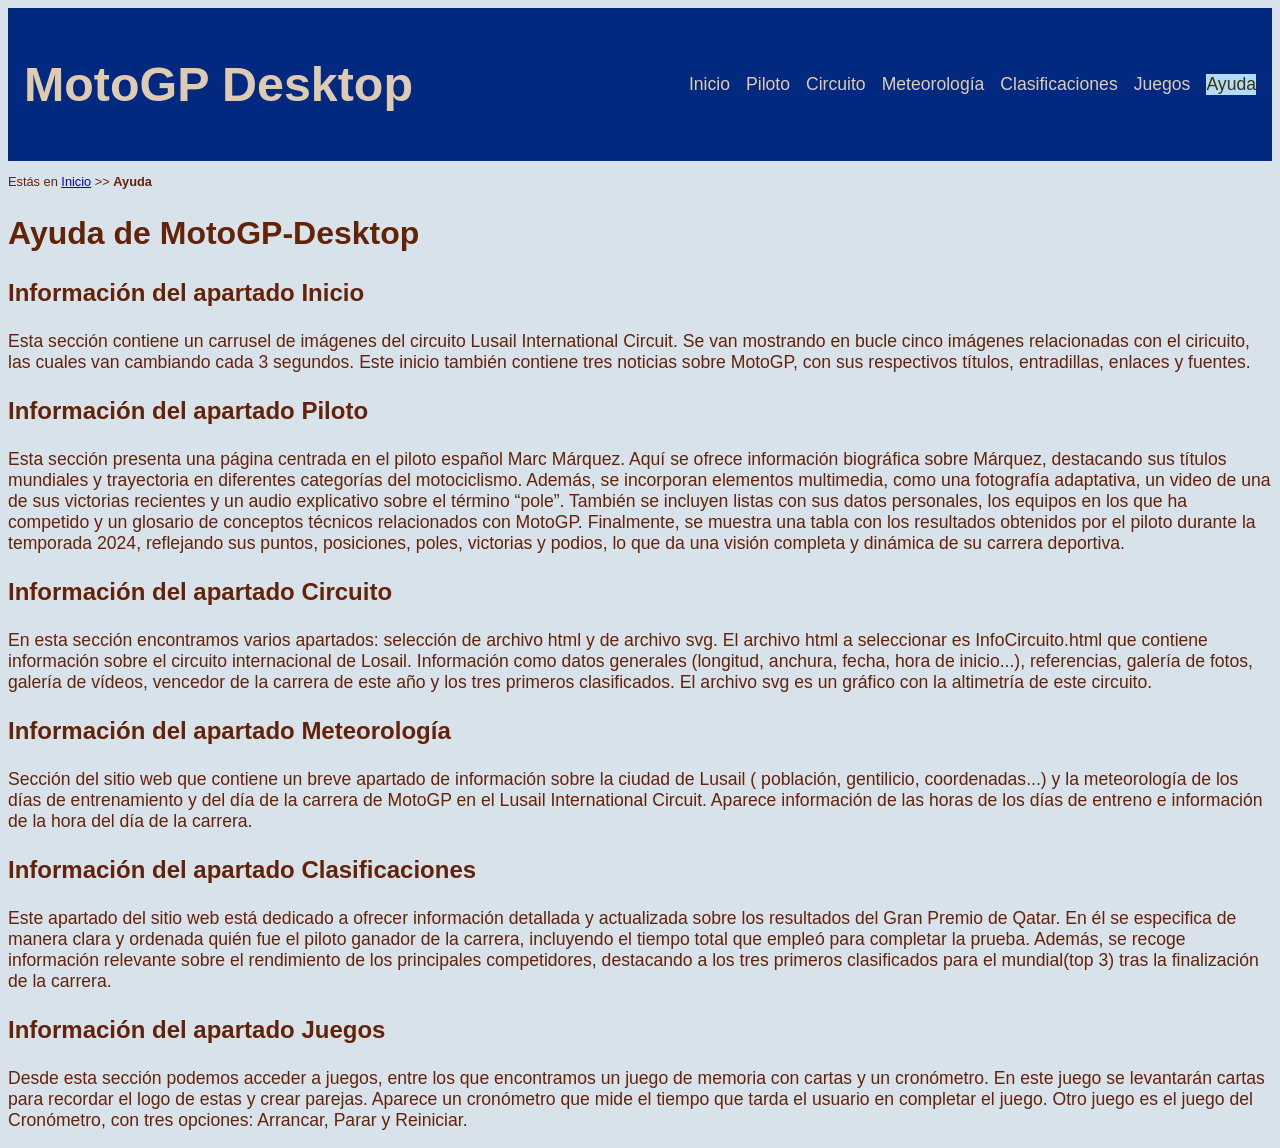
<file: ayuda.html>
<!DOCTYPE HTML>

<html lang="es">

<head>
    <!-- Datos que describen el documento -->
    <meta charset="UTF-8" />
    <title>MotoGP-Ayuda</title>
    <meta name="author" content="Adriana Herrero González" />
    <meta name="description" content="información de ayuda del proyecto MotoGP-Desktop" />
    <meta name="keywords" content="ayuda,moto,motogp,apartado,sección,piloto,circuito,meteorología,juegos,clasificaciones" />
    <meta name="viewport" content="width=device-width, initial-scale=1.0" />
    <link rel="stylesheet" type="text/css" href="estilo/estilo.css" />
    <link rel="stylesheet" type="text/css" href="estilo/layout.css" />
    <link rel="icon" href="multimedia/favicon.ico"/>
</head>

<body>
    <!-- Datos con el contenidos que aparece en el navegador -->
    <header>
        <h1><a href="index.html" title="Página de inicio">MotoGP Desktop</a></h1>
        <nav>
            <a href="index.html" title="Página de inicio">Inicio</a>
            <a href="piloto.html" title="Información del piloto">Piloto</a>
            <a href="circuito.html" title="Información del circuito">Circuito</a>
            <a href="meteorologia.html" title="Información de la meteorología">Meteorología</a>
            <a href="clasificaciones.php" title="Información de las clasificaciones">Clasificaciones</a>
            <a href="juegos.html" title="Información de los juegos">Juegos</a>
            <a href="ayuda.html" title="Ayuda sobre MotoGP-Desktop" class="active">Ayuda</a>
        </nav>
    </header>
    <p>Estás en <a href="index.html" title="Página de inicio">Inicio</a> >> <strong>Ayuda</strong></p>

    <main>
        <h2>Ayuda de MotoGP-Desktop</h2>
        <section>
            <h3>Información del apartado Inicio</h3>
                <p>Esta sección contiene un carrusel  de imágenes del circuito Lusail International Circuit.
                    Se van mostrando en bucle cinco imágenes relacionadas con el ciricuito, las cuales van cambiando
                    cada 3 segundos.
                    Este inicio también contiene tres noticias sobre MotoGP, con sus respectivos títulos, entradillas, enlaces y fuentes.
                </p>
        </section>

        <section>
            <h3>Información del apartado Piloto</h3>
                <p>Esta sección presenta una página centrada en el piloto español Marc Márquez.  
                    Aquí se ofrece información biográfica sobre Márquez, destacando sus títulos mundiales y trayectoria en diferentes categorías del motociclismo. 
                    Además, se incorporan elementos multimedia, como una fotografía adaptativa, un video de una de sus victorias recientes y un audio explicativo sobre el término “pole”. 
                    También se incluyen listas con sus datos personales, los equipos en los que ha competido y un glosario de conceptos técnicos relacionados con MotoGP. 
                    Finalmente, se muestra una tabla con los resultados obtenidos por el piloto durante la temporada 2024, reflejando sus puntos, posiciones, poles, victorias y podios, 
                    lo que da una visión completa y dinámica de su carrera deportiva.
                </p>
        </section>

        <section>
            <h3>Información del apartado Circuito</h3>
                <p>En esta sección encontramos varios apartados: selección de archivo html y de archivo svg. El archivo html a seleccionar es InfoCircuito.html que contiene información sobre
                    el circuito internacional de Losail. Información como datos generales (longitud, anchura, fecha, hora de inicio...), referencias,
                    galería de fotos, galería de vídeos, vencedor de la carrera de este año y los tres primeros clasificados. El archivo svg es un gráfico con la altimetría de este circuito.
                </p>
        </section>

        <section>
            <h3>Información del apartado Meteorología</h3>
                <p>Sección del sitio web que contiene un breve apartado de información sobre la ciudad de Lusail ( población, gentilicio, coordenadas...)
                    y la meteorología de los días de entrenamiento y del día de la carrera de MotoGP en el Lusail International Circuit.
                    Aparece información de las horas de los días de entreno e información de la hora del día de la carrera.
                </p>
        </section>

        <section>
            <h3>Información del apartado Clasificaciones</h3>
                <p>Este apartado del sitio web está dedicado a ofrecer información detallada y actualizada sobre los resultados del Gran Premio de Qatar. En él se especifica de manera clara y ordenada quién fue el piloto ganador de la carrera, incluyendo el tiempo total que empleó para completar la prueba. Además, se recoge información relevante sobre el rendimiento de los principales competidores, destacando a los tres primeros clasificados para el mundial(top 3) tras la finalización de la carrera.</p>
        </section>

        <section>
            <h3>Información del apartado Juegos</h3>
                <p>Desde esta sección podemos acceder a juegos, entre los que encontramos un juego de memoria con cartas y un cronómetro.
                    En este juego se levantarán cartas para recordar el logo de estas y crear parejas. Aparece un cronómetro que mide el tiempo que tarda el 
                    usuario en completar el juego.
                    Otro juego es el juego del Cronómetro, con tres opciones: Arrancar, Parar y Reiniciar.
                </p>
        </section>
        
    </main>
</body>

</html>
</file>
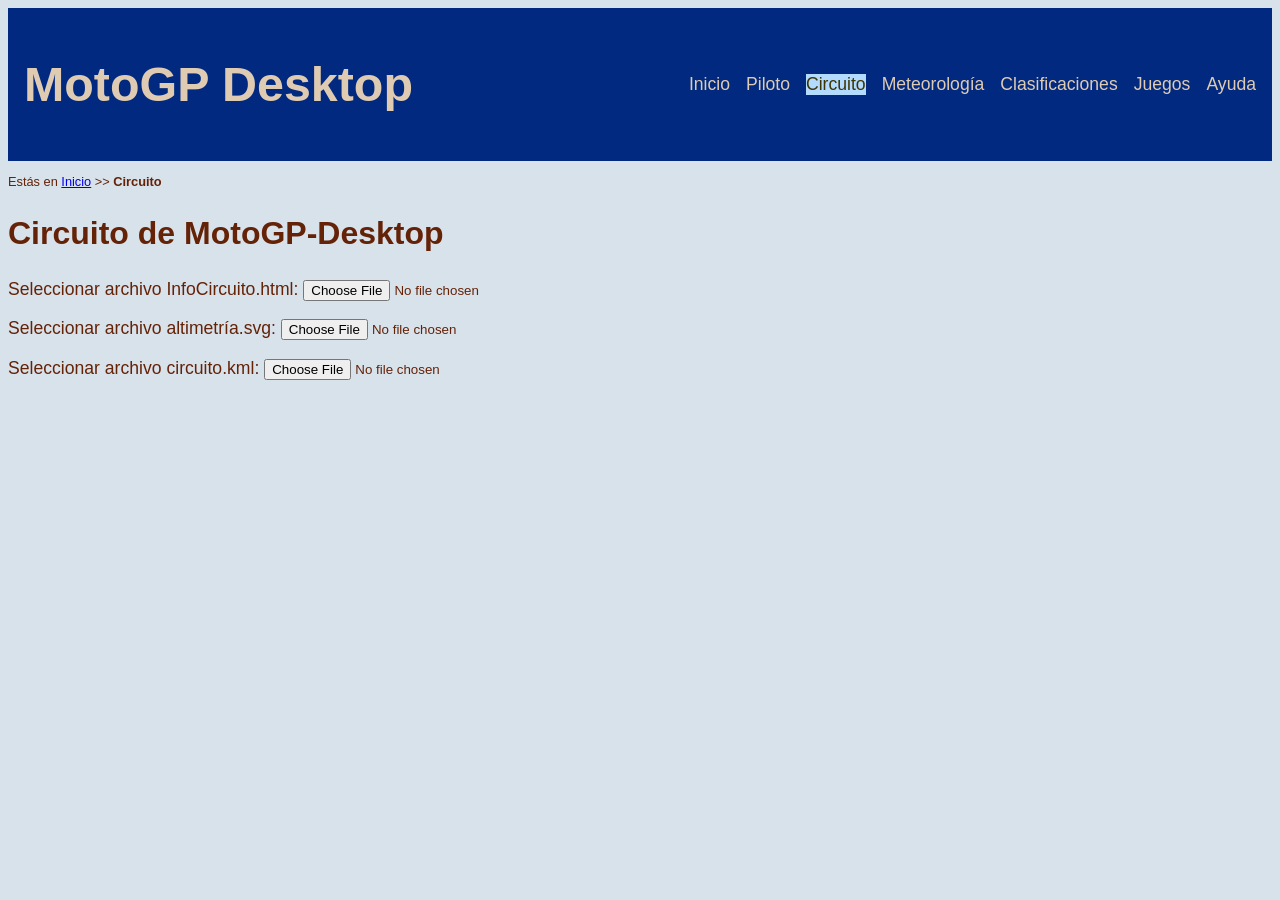
<file: circuito.html>
<!DOCTYPE HTML>

<html lang="es">

<head>
    <!-- Datos que describen el documento -->
    <meta charset="UTF-8" />
    <title>MotoGP-Circuito</title>
    <meta name="author" content="Adriana Herrero González" />
    <meta name="description" content="información sobre el circuito del proyecto MotoGP-Desktop" />
    <meta name="keywords" content="circuito,moto,motogp,infocircuito,kml,svg," />
    <meta name="viewport" content="width=device-width, initial-scale=1.0" />
    <link rel="stylesheet" type="text/css" href="estilo/estilo.css" />
    <link rel="stylesheet" type="text/css" href="estilo/layout.css" />
    <!-- Mapbox CSS -->
    <link href="https://api.mapbox.com/mapbox-gl-js/v3.3.0/mapbox-gl.css" rel="stylesheet">
    <!-- Mapbox JS -->
    <script src="https://api.mapbox.com/mapbox-gl-js/v3.3.0/mapbox-gl.js"></script>
    <script src="js/circuito.js"></script>
    <link rel="icon" href="multimedia/favicon.ico" />
</head>

<body>
    <!-- Datos con el contenidos que aparece en el navegador -->
    <header>
        <h1><a href="index.html" title="Página de inicio">MotoGP Desktop</a></h1>
        <nav>
            <a href="index.html" title="Página de inicio">Inicio</a>
            <a href="piloto.html" title="Información del piloto">Piloto</a>
            <a href="circuito.html" title="Información del circuito" class="active">Circuito</a>
            <a href="meteorologia.html" title="Información de la meteorología">Meteorología</a>
            <a href="clasificaciones.php" title="Información de las clasificaciones">Clasificaciones</a>
            <a href="juegos.html" title="Información de los juegos">Juegos</a>
            <a href="ayuda.html" title="Ayuda sobre MotoGP-Desktop">Ayuda</a>
        </nav>
    </header>
    <p>Estás en <a href="index.html" title="Página de inicio">Inicio</a> >> <strong>Circuito</strong></p>


    <h2>Circuito de MotoGP-Desktop</h2>
    <p>
        <label for="input-html">Seleccionar archivo InfoCircuito.html:</label>
        <input type="file" id="input-html" name="archivoHTML">
    </p>
   
    <p>
        <label for="input-svg">Seleccionar archivo altimetría.svg:</label>
        <input type="file" id="input-svg" name="archivoSVG">
    </p>

      <p>
        <label for="input-kml">Seleccionar archivo circuito.kml:</label>
        <input type="file" id="input-kml" name="archivoKML">
    </p>


    <script>
        let circuito = new Circuito();
        let cargadorSVG = new CargadorSVG();
        let cargadorKML = new CargadorKML();
        let gestor = new GestorArchivos(circuito, cargadorSVG, cargadorKML);
    </script>



</body>

</html>
</file>
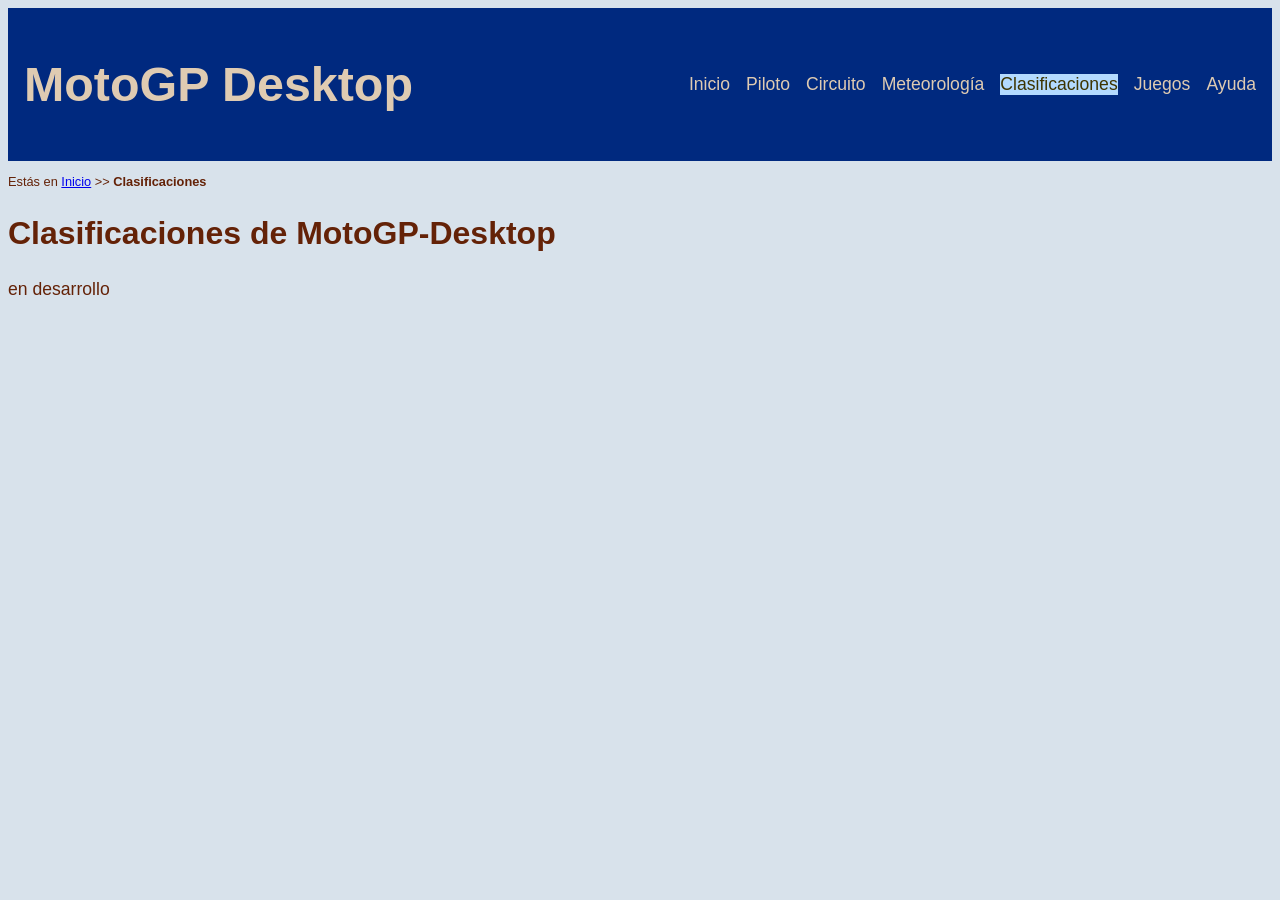
<file: clasificaciones.html>
<!DOCTYPE HTML>

<html lang="es">

<head>
    <!-- Datos que describen el documento -->
    <meta charset="UTF-8" />
    <title>MotoGP-Clasificaciones</title>
    <meta name="author" content="Adriana Herrero González" />
    <meta name="description" content="información sobre las clasificaciones del proyecto MotoGP-Desktop" />
    <meta name="keywords" content="aquí cada documento debe tener la lista
de las palabras clave del mismo separadas por comas" />
    <meta name="viewport" content="width=device-width, initial-scale=1.0" />
    <link rel="stylesheet" type="text/css" href="estilo/estilo.css" />
    <link rel="stylesheet" type="text/css" href="estilo/layout.css" />
    <link rel="icon" href="multimedia/favicon.ico" />
</head>

<body>
    <!-- Datos con el contenidos que aparece en el navegador -->
    <header>
        <h1><a href="index.html" title="Página de inicio">MotoGP Desktop</a></h1>
        <nav>
            <a href="index.html" title="Página de inicio">Inicio</a>
            <a href="piloto.html" title="Información del piloto">Piloto</a>
            <a href="circuito.html" title="Información del circuito">Circuito</a>
            <a href="meteorología.html" title="Información de la meteorología">Meteorología</a>
            <a href="clasificaciones.html" title="Información de las clasificaciones" class="active">Clasificaciones</a>
            <a href="juegos.html" title="Información de los juegos">Juegos</a>
            <a href="ayuda.html" title="Ayuda sobre MotoGP-Desktop">Ayuda</a>
        </nav>
    </header>
    <p>Estás en <a href="index.html" title="Página de inicio">Inicio</a> >> <strong>Clasificaciones</strong></p>

    <main>
        <h2>Clasificaciones de MotoGP-Desktop</h2>
        <p>en desarrollo </p>
    </main>
</body>

</html>
</file>
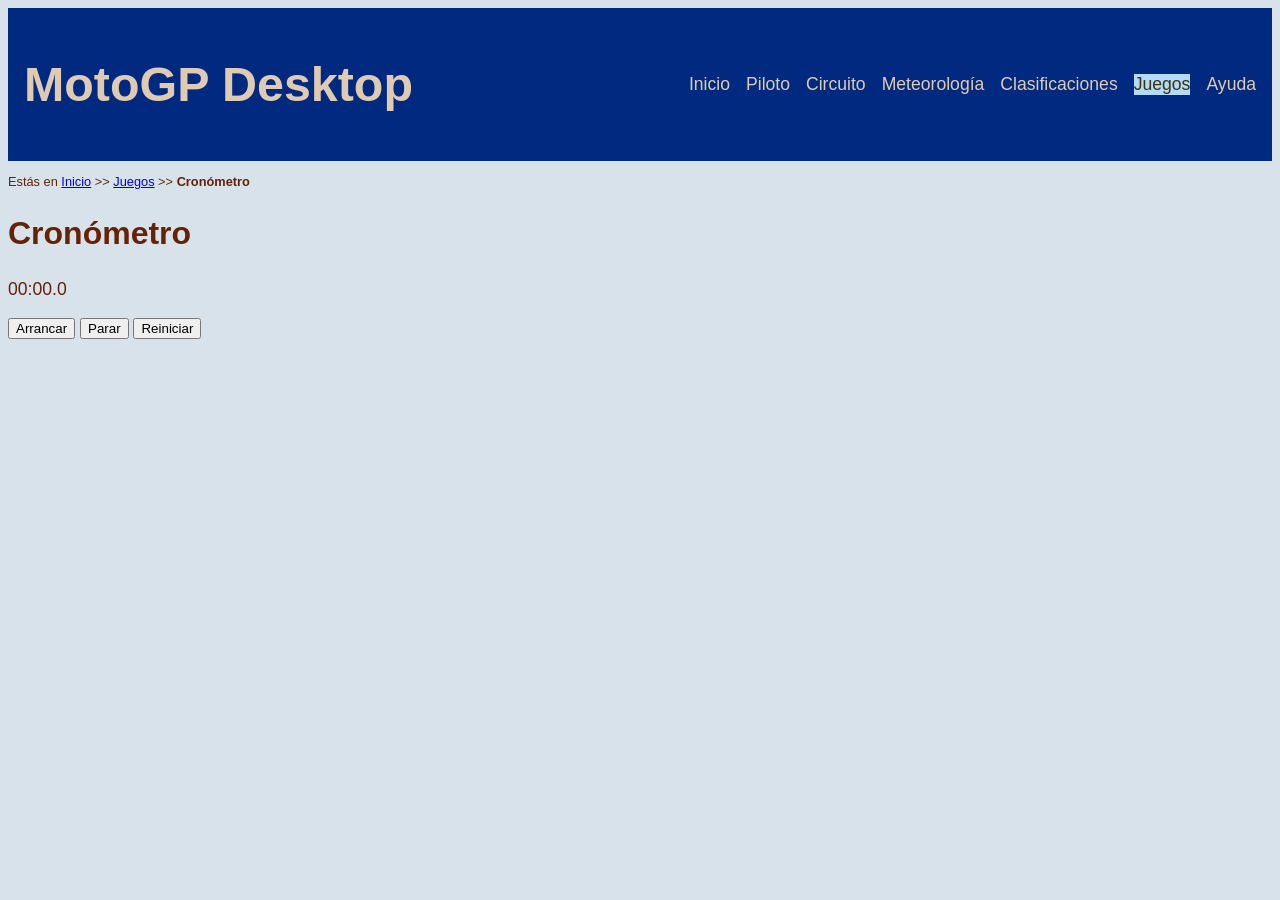
<file: cronometro.html>
<!DOCTYPE HTML>

<html lang="es">

<head>
    <!-- Datos que describen el documento -->
    <meta charset="UTF-8" />
    <title>MotoGP-Cronómetro</title>
    <meta name="author" content="Adriana Herrero González" />
    <meta name="description" content="juego del cronómetro de MotoGP-Desktop" />
    <meta name="keywords" content="cronometro,moto,motogp,arrancar,parar,reiniciar" />
    <meta name="viewport" content="width=device-width, initial-scale=1.0" />
    <link rel="stylesheet" type="text/css" href="estilo/estilo.css" />
    <link rel="stylesheet" type="text/css" href="estilo/layout.css" />
    <link rel="icon" href="multimedia/favicon.ico" />
    <script src="js/cronometro.js"></script>
</head>

<body>
    <!-- Datos con el contenidos que aparece en el navegador -->
    <header>
        <h1><a href="index.html" title="Página de inicio">MotoGP Desktop</a></h1>
        <nav>
            <a href="index.html" title="Página de inicio">Inicio</a>
            <a href="piloto.html" title="Información del piloto">Piloto</a>
            <a href="circuito.html" title="Información del circuito">Circuito</a>
            <a href="meteorologia.html" title="Información de la meteorología">Meteorología</a>
            <a href="clasificaciones.php" title="Información de las clasificaciones">Clasificaciones</a>
            <a href="juegos.html" title="Información de los juegos" class="active">Juegos</a>
            <a href="ayuda.html" title="Ayuda sobre MotoGP-Desktop">Ayuda</a>
        </nav>
    </header>
    <p>Estás en <a href="index.html" title="Página de inicio">Inicio</a> >> <a href="juegos.html"
            title="Página de juegos">Juegos</a> >> <strong>Cronómetro</strong></p>

    <main>
        <h2>Cronómetro</h2>
        <p>00:00.0</p>
        <button>Arrancar</button>
        <button>Parar</button>
        <button>Reiniciar</button>
        <script>let crono = new Cronometro();</script>
    </main>
</body>

</html>
</file>
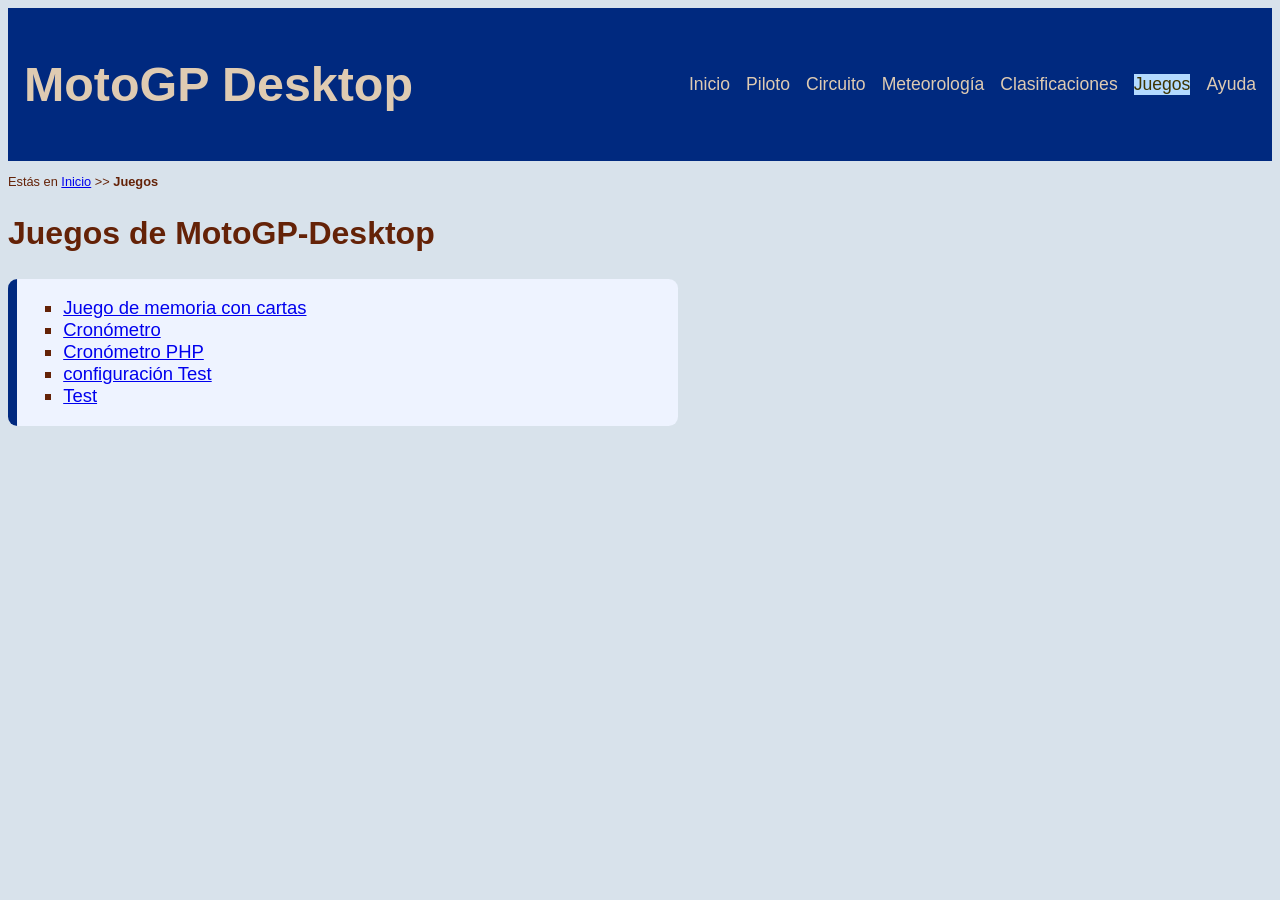
<file: juegos.html>
<!DOCTYPE HTML>

<html lang="es">

<head>
    <!-- Datos que describen el documento -->
    <meta charset="UTF-8" />
    <title>MotoGP-Juegos</title>
    <meta name="author" content="Adriana Herrero González" />
    <meta name="description" content="información sobre juegos del proyecto MotoGP-Desktop" />
    <meta name="keywords" content="motogp,motos,juego,memoria,cartas,cronometro" />
    <meta name="viewport" content="width=device-width, initial-scale=1.0" />
    <link rel="stylesheet" type="text/css" href="estilo/estilo.css" />
    <link rel="stylesheet" type="text/css" href="estilo/layout.css" />
    <link rel="icon" href="multimedia/favicon.ico" />
</head>

<body>
    <!-- Datos con el contenidos que aparece en el navegador -->
    <header>
        <h1><a href="index.html" title="Página de inicio">MotoGP Desktop</a></h1>
        <nav>
            <a href="index.html" title="Página de inicio">Inicio</a>
            <a href="piloto.html" title="Información del piloto">Piloto</a>
            <a href="circuito.html" title="Información del circuito">Circuito</a>
            <a href="meteorologia.html" title="Información de la meteorología">Meteorología</a>
            <a href="clasificaciones.php" title="Información de las clasificaciones">Clasificaciones</a>
            <a href="juegos.html" title="Información de los juegos" class="active">Juegos</a>
            <a href="ayuda.html" title="Ayuda sobre MotoGP-Desktop">Ayuda</a>
        </nav>
    </header>
    <p>Estás en <a href="index.html" title="Página de inicio">Inicio</a> >> <strong>Juegos</strong></p>

    <main>
        <section>
            <h2>Juegos de MotoGP-Desktop</h2>
            <ul>
                <li><a href="memoria.html" title="Juego de memoria con cartas">Juego de memoria con cartas</a></li>
                <li><a href="cronometro.html" title="Juego del cronómetro">Cronómetro</a></li>
                <li><a href="cronometroHTML.php" title="Juego del cronómetro PHP">Cronómetro PHP</a></li>
                <li><a href="php/Configuracion.php" title="configuración">configuración Test</a></li>
                <li><a href="php/formulario.php" title="configuración">Test</a></li>
            </ul>
        </section>
    </main>
</body>

</html>
</file>
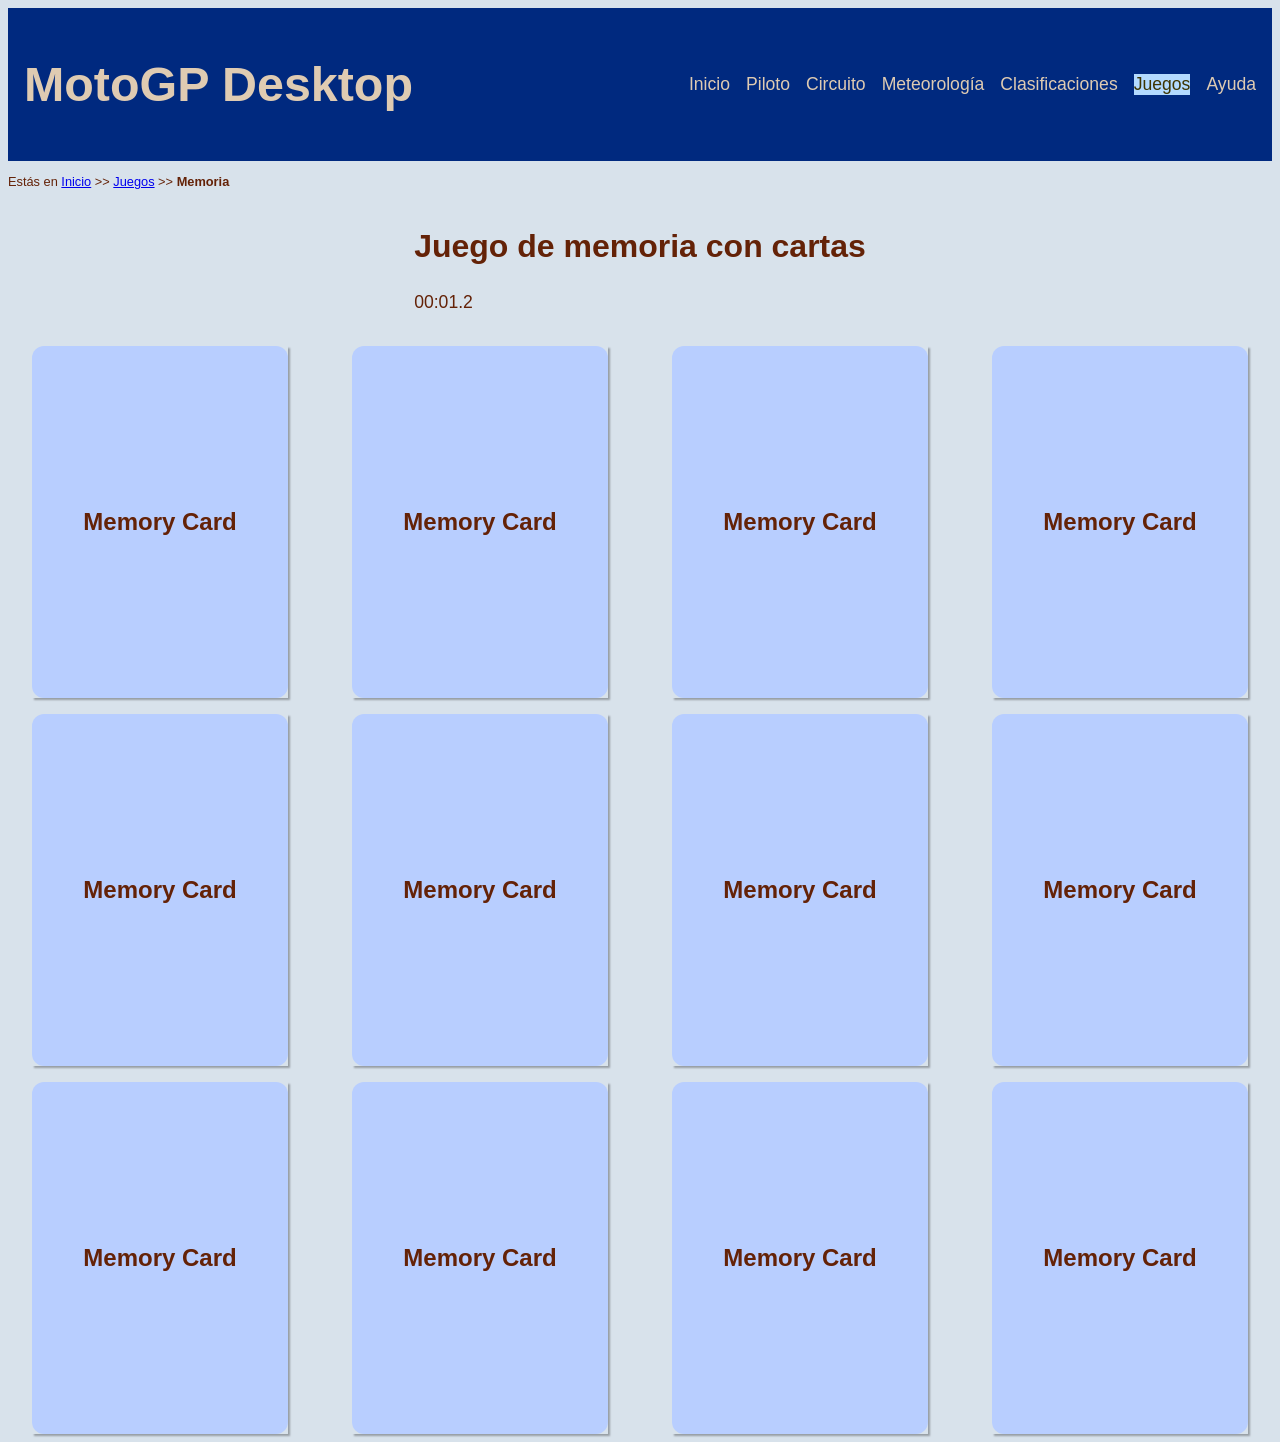
<file: memoria.html>
<!DOCTYPE HTML>

<html lang="es">

<head>
    <!-- Datos que describen el documento -->
    <meta charset="UTF-8" />
    <title>MotoGP-Memoria</title>
    <meta name="author" content="Adriana Herrero González" />
    <meta name="description" content="juego de memoria de las cartas de MotoGP-Desktop" />
    <meta name="keywords" content="cartas,memoria,juego,memory,card,motos,motogp" />
    <meta name="viewport" content="width=device-width, initial-scale=1.0" />
    <link rel="stylesheet" type="text/css" href="estilo/estilo.css" />
    <link rel="stylesheet" type="text/css" href="estilo/layout.css" />
    <link rel="stylesheet" type="text/css" href="estilo/cards.css" />
    <link rel="stylesheet" type="text/css" href="estilo/layout-cards.css" />
    <link rel="icon" href="multimedia/favicon.ico" />
    <script src="js/memoria.js"></script>
    <script src="js/cronometro.js"></script>
</head>

<body>
    <!-- Datos con el contenidos que aparece en el navegador -->
    <header>
        <h1><a href="index.html" title="Página de inicio">MotoGP Desktop</a></h1>
        <nav>
            <a href="index.html" title="Página de inicio">Inicio</a>
            <a href="piloto.html" title="Información del piloto">Piloto</a>
            <a href="circuito.html" title="Información del circuito">Circuito</a>
            <a href="meteorologia.html" title="Información de la meteorología">Meteorología</a>
            <a href="clasificaciones.php" title="Información de las clasificaciones">Clasificaciones</a>
            <a href="juegos.html" title="Información de los juegos" class="active">Juegos</a>
            <a href="ayuda.html" title="Ayuda sobre MotoGP-Desktop">Ayuda</a>
        </nav>
    </header>
    <p>Estás en <a href="index.html" title="Página de inicio">Inicio</a> >> <a href="juegos.html"
            title="Página de juegos">Juegos</a> >> <strong>Memoria</strong></p>

    <main>
        <section>
            <h2>Juego de memoria con cartas</h2>
            <p>00:00.0</p>
        </section>
        <article>
            <h3>Memory Card</h3>
            <img src="multimedia/logos/honda.svg" alt="Logo-Honda" />
        </article>
        <article>
            <h3>Memory Card</h3>
            <img src="multimedia/logos/honda.svg" alt="Logo-Honda" />
        </article>

        <article>
            <h3>Memory Card</h3>
            <img src="multimedia/logos/yamaha.svg" alt="Logo-Yamaha" />
        </article>
        <article>
            <h3>Memory Card</h3>
            <img src="multimedia/logos/yamaha.svg" alt="Logo-Yamaha" />
        </article>

        <article>
            <h3>Memory Card</h3>
            <img src="multimedia/logos/ducati.svg" alt="Logo-Ducati" />
        </article>
        <article>
            <h3>Memory Card</h3>
            <img src="multimedia/logos/ducati.svg" alt="Logo-Ducati" />
        </article>

        <article>
            <h3>Memory Card</h3>
            <img src="multimedia/logos/ktm.svg" alt="Logo-KTM" />
        </article>
        <article>
            <h3>Memory Card</h3>
            <img src="multimedia/logos/ktm.svg" alt="Logo-KTM" />
        </article>

        <article>
            <h3>Memory Card</h3>
            <img src="multimedia/logos/aprilia.svg" alt="Logo-Aprilia" />
        </article>
        <article>
            <h3>Memory Card</h3>
            <img src="multimedia/logos/aprilia.svg" alt="Logo-Aprilia" />
        </article>

        <article>
            <h3>Memory Card</h3>
            <img src="multimedia/logos/motogp.svg" alt="Logo-MotoGP" />
        </article>
        <article>
            <h3>Memory Card</h3>
            <img src="multimedia/logos/motogp.svg" alt="Logo-MotoGP" />
        </article>

        <script>let memoria = new Memoria();
        </script>

    </main>
</body>

</html>
</file>
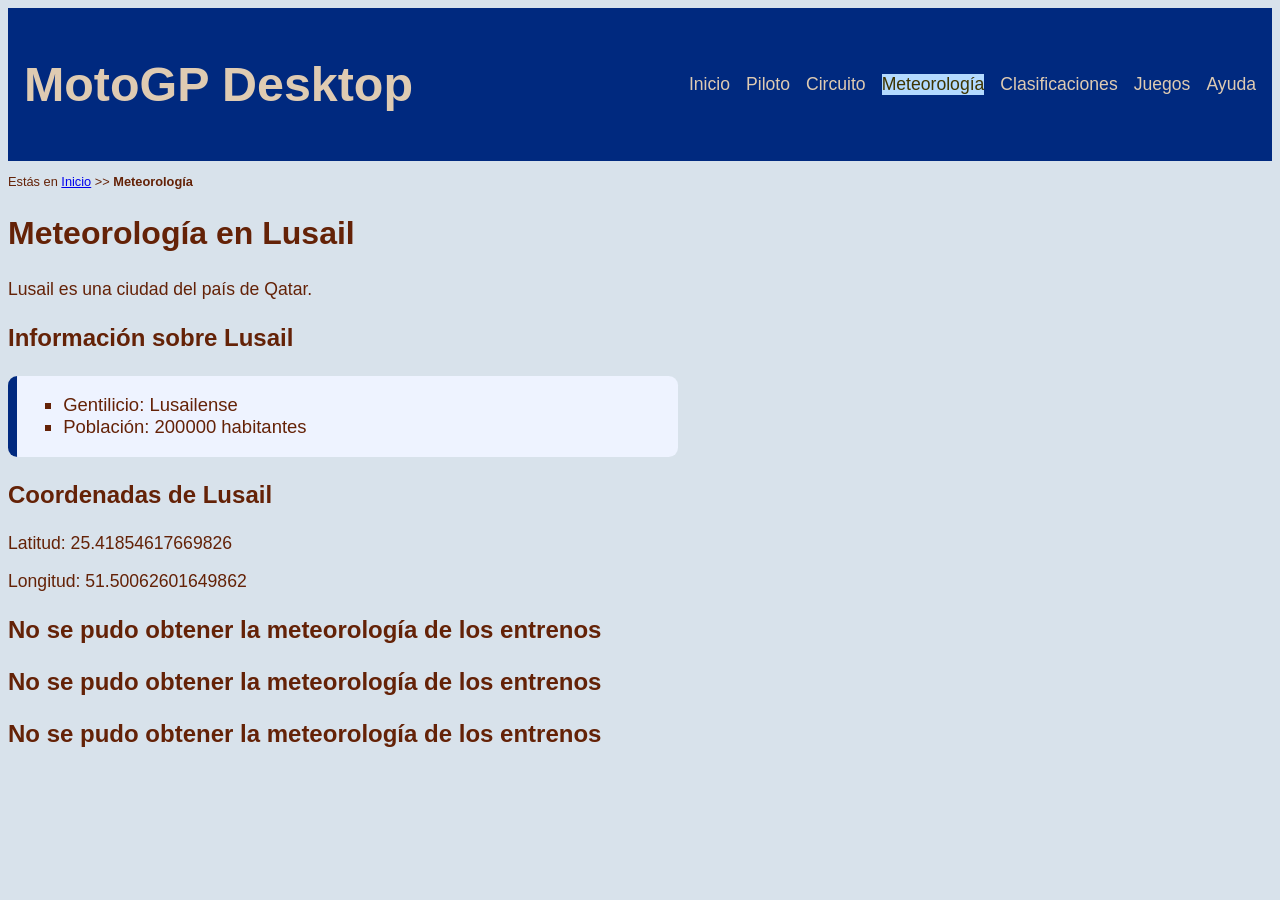
<file: meteorologia.html>
<!DOCTYPE HTML>

<html lang="es">

<head>
    <!-- Datos que describen el documento -->
    <meta charset="UTF-8" />
    <title>MotoGP-Meteorología</title>
    <meta name="author" content="Adriana Herrero González" />
    <meta name="description" content="información de la meteorología del proyecto MotoGP-Desktop" />
    <meta name="keywords" content="moto,motogp,meteorología,tiempo,amanecer,atardecer,lluvia,tiempo,coordenadas,ciudad" />
    <meta name="viewport" content="width=device-width, initial-scale=1.0" />
    <link rel="stylesheet" type="text/css" href="estilo/estilo.css" />
    <link rel="stylesheet" type="text/css" href="estilo/layout.css" />
    <link rel="icon" href="multimedia/favicon.ico" />
    <script src="js/ciudad.js"></script>
    <script src="https://code.jquery.com/jquery-3.7.1.js"
        integrity="sha256-eKhayi8LEQwp4NKxN+CfCh+3qOVUtJn3QNZ0TciWLP4=" crossorigin="anonymous"></script>
</head>

<body>
    <!-- Datos con el contenidos que aparece en el navegador -->
    <header>
        <h1><a href="index.html" title="Página de inicio">MotoGP Desktop</a></h1>
        <nav>
            <a href="index.html" title="Página de inicio">Inicio</a>
            <a href="piloto.html" title="Información del piloto">Piloto</a>
            <a href="circuito.html" title="Información del circuito">Circuito</a>
            <a href="meteorologia.html" title="Información de la meteorología" class="active">Meteorología</a>
            <a href="clasificaciones.php" title="Información de las clasificaciones">Clasificaciones</a>
            <a href="juegos.html" title="Información de los juegos">Juegos</a>
            <a href="ayuda.html" title="Ayuda sobre MotoGP-Desktop">Ayuda</a>
        </nav>
    </header>
    <p>Estás en <a href="index.html" title="Página de inicio">Inicio</a> >> <strong>Meteorología</strong></p>

    <main>
        <script>let ciudad = new Ciudad("Lusail", "Qatar", "Lusailense");
            ciudad.rellenarDatos(200000, 25.41854617669826, 51.50062601649862);
            ciudad.showIntroduction();
            ciudad.showInfo();
            ciudad.getCoordenadas();
            ciudad.getMeteorologiaCarrera();
            ciudad.getMeteorologiaEntrenos();
        </script>

    </main>
</body>

</html>
</file>
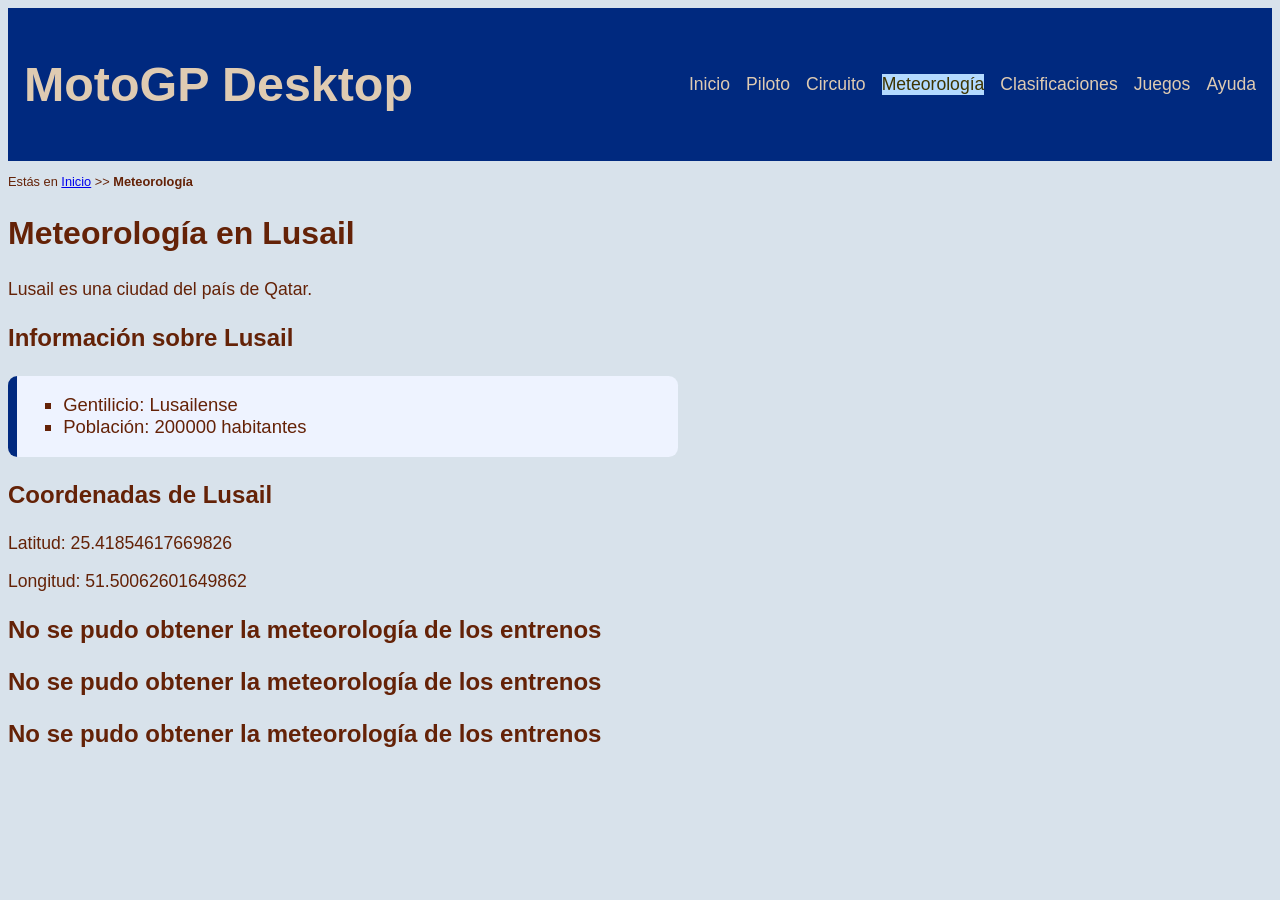
<file: meteorología.html>
<!DOCTYPE HTML>

<html lang="es">

<head>
    <!-- Datos que describen el documento -->
    <meta charset="UTF-8" />
    <title>MotoGP-Meteorología</title>
    <meta name="author" content="Adriana Herrero González" />
    <meta name="description" content="información de la meteorología del proyecto MotoGP-Desktop" />
    <meta name="keywords" content="moto,motogp,meteorología,tiempo,amanecer,atardecer,lluvia,tiempo,coordenadas,ciudad" />
    <meta name="viewport" content="width=device-width, initial-scale=1.0" />
    <link rel="stylesheet" type="text/css" href="estilo/estilo.css" />
    <link rel="stylesheet" type="text/css" href="estilo/layout.css" />
    <link rel="icon" href="multimedia/favicon.ico" />
    <script src="js/ciudad.js"></script>
    <script src="https://code.jquery.com/jquery-3.7.1.js"
        integrity="sha256-eKhayi8LEQwp4NKxN+CfCh+3qOVUtJn3QNZ0TciWLP4=" crossorigin="anonymous"></script>
</head>

<body>
    <!-- Datos con el contenidos que aparece en el navegador -->
    <header>
        <h1><a href="index.html" title="Página de inicio">MotoGP Desktop</a></h1>
        <nav>
            <a href="index.html" title="Página de inicio">Inicio</a>
            <a href="piloto.html" title="Información del piloto">Piloto</a>
            <a href="circuito.html" title="Información del circuito">Circuito</a>
            <a href="meteorología.html" title="Información de la meteorología" class="active">Meteorología</a>
            <a href="clasificaciones.php" title="Información de las clasificaciones">Clasificaciones</a>
            <a href="juegos.html" title="Información de los juegos">Juegos</a>
            <a href="ayuda.html" title="Ayuda sobre MotoGP-Desktop">Ayuda</a>
        </nav>
    </header>
    <p>Estás en <a href="index.html" title="Página de inicio">Inicio</a> >> <strong>Meteorología</strong></p>

    <main>
        <script>let ciudad = new Ciudad("Lusail", "Qatar", "Lusailense");
            ciudad.rellenarDatos(200000, 25.41854617669826, 51.50062601649862);
            ciudad.showIntroduction();
            ciudad.showInfo();
            ciudad.getCoordenadas();
            ciudad.getMeteorologiaCarrera();
            ciudad.getMeteorologiaEntrenos();
        </script>

    </main>
</body>

</html>
</file>
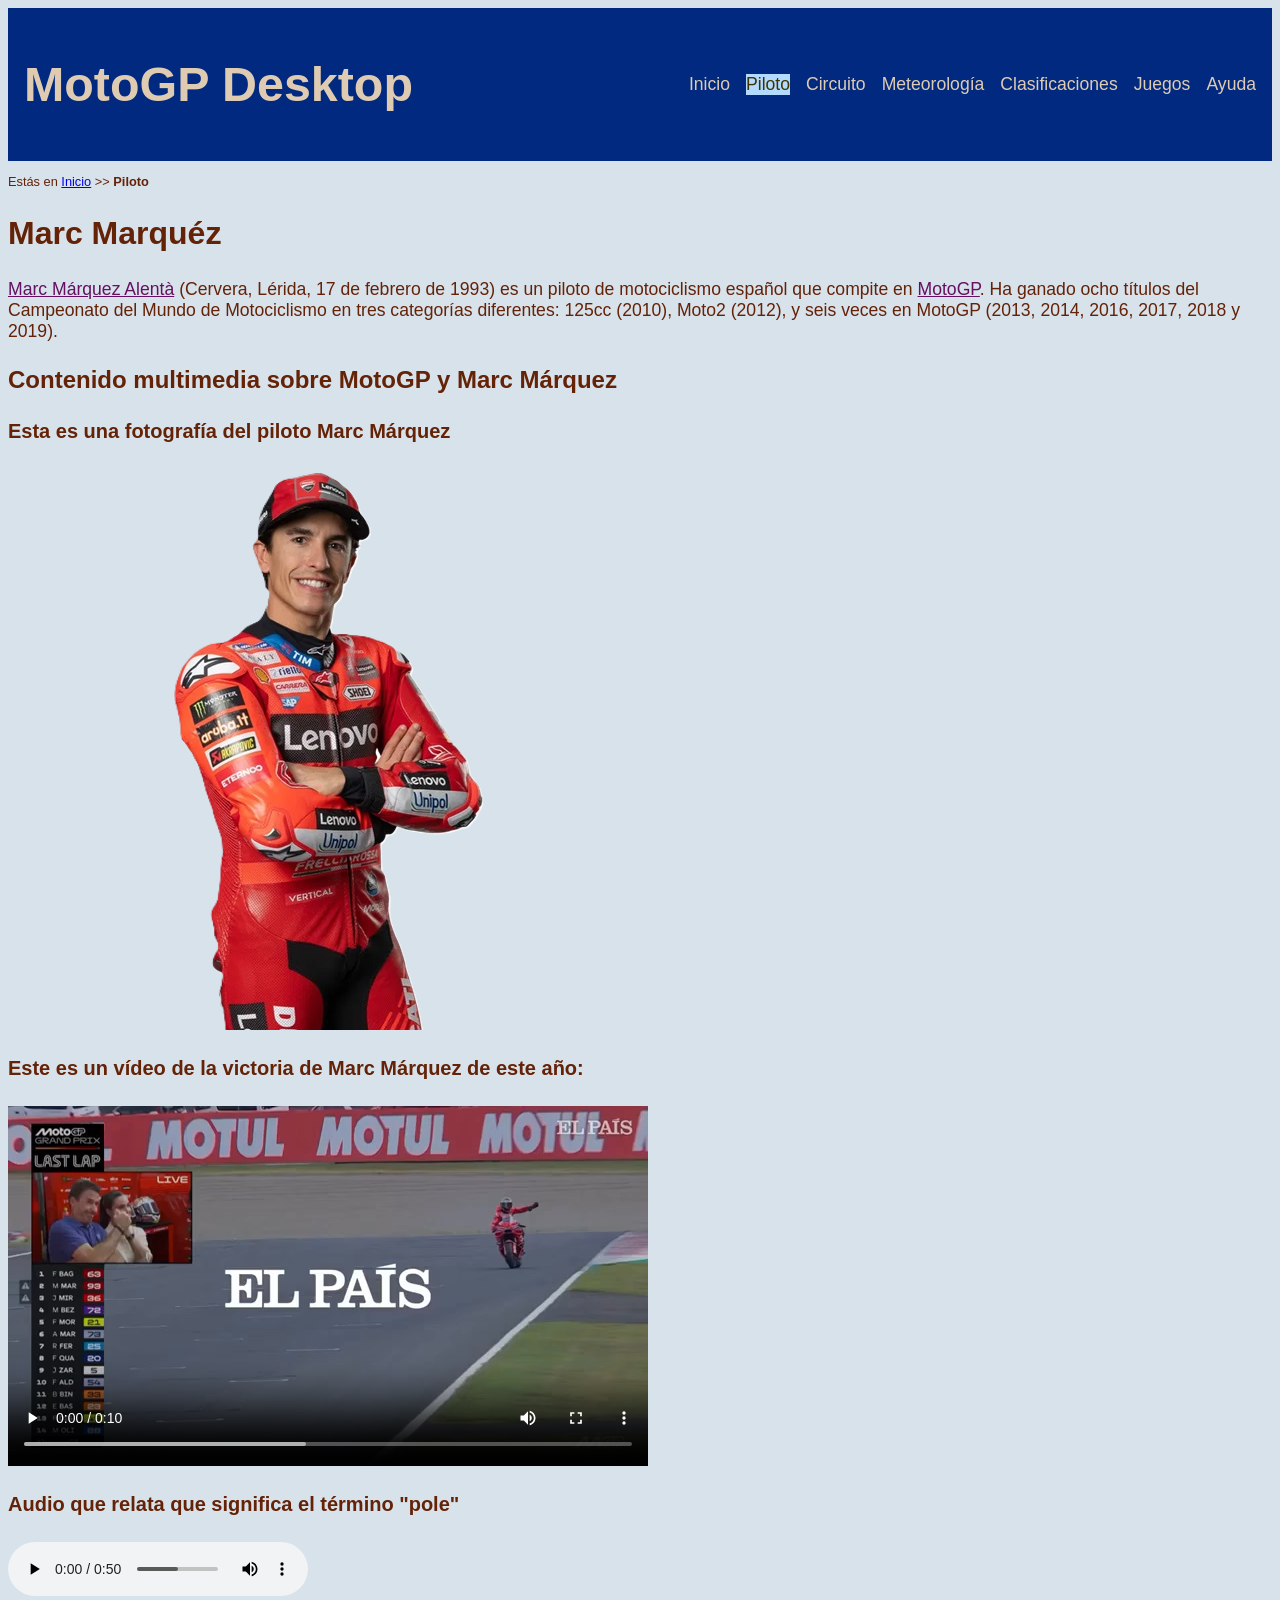
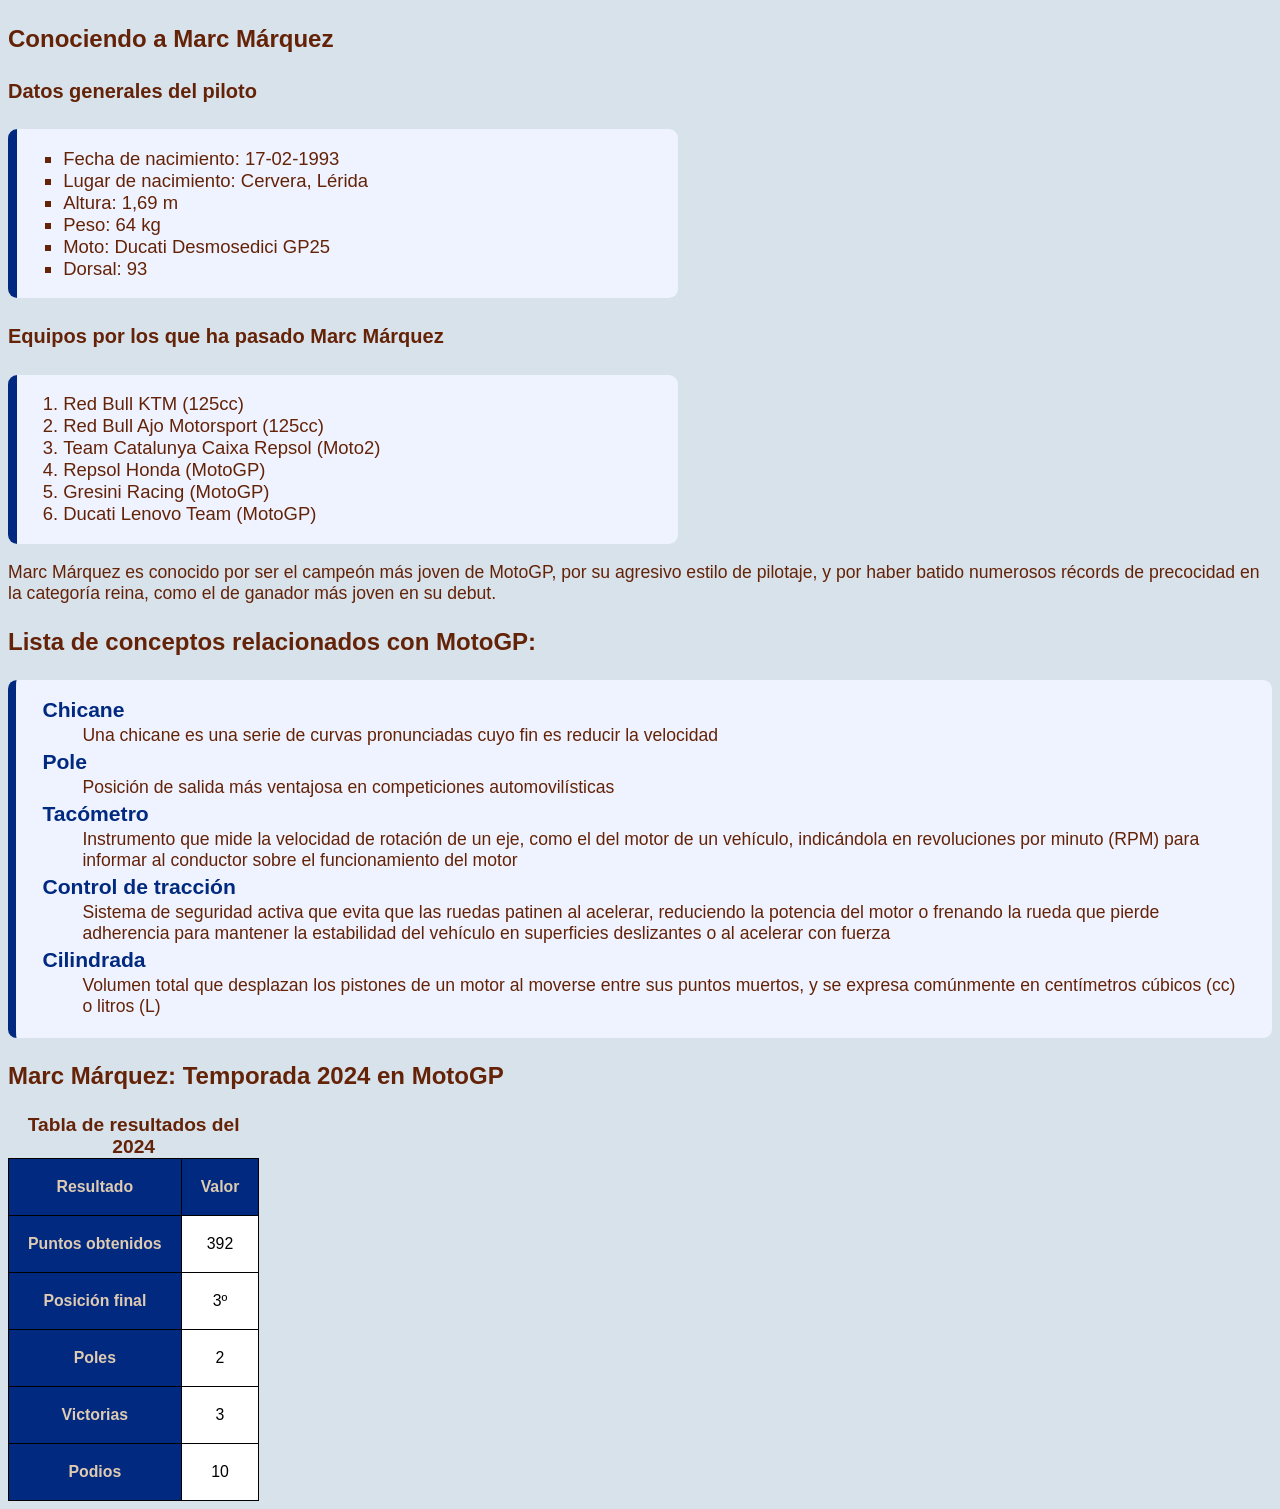
<file: piloto.html>
<!DOCTYPE HTML>

<html lang="es">

<head>
    <!-- Datos que describen el documento -->
    <meta charset="UTF-8" />
    <title>MotoGP-Piloto</title>
    <meta name="author" content="Adriana Herrero González" />
    <meta name="description" content="Información del piloto Marc Márquez del proyecto MotoGP-Desktop" />
    <meta name="keywords"
        content="motogp,motos,piloto,marc,máquez,motociclismo,campeonato,dorsal,pole,puntos,cilindrada,victorias,tacómetro,chicane" />
    <meta name="viewport" content="width=device-width, initial-scale=1.0" />
    <link rel="stylesheet" type="text/css" href="estilo/estilo.css" />
    <link rel="stylesheet" type="text/css" href="estilo/layout.css" />
    <link rel="icon" href="multimedia/favicon.ico" />
</head>

<body>
    <!-- Datos con el contenidos que aparece en el navegador -->
    <header>
        <h1><a href="index.html" title="Página de inicio">MotoGP Desktop</a></h1>
        <nav>
            <a href="index.html" title="Página de inicio">Inicio</a>
            <a href="piloto.html" title="Información del piloto" class="active">Piloto</a>
            <a href="circuito.html" title="Información del circuito">Circuito</a>
            <a href="meteorologia.html" title="Información de la meteorología">Meteorología</a>
            <a href="clasificaciones.php" title="Información de las clasificaciones">Clasificaciones</a>
            <a href="juegos.html" title="Información de los juegos">Juegos</a>
            <a href="ayuda.html" title="Ayuda sobre MotoGP-Desktop">Ayuda</a>
        </nav>
    </header>

    <p>Estás en <a href="index.html" title="Página de inicio">Inicio</a> >> <strong>Piloto</strong></p>

    <main>
        <section>
            <h2> Marc Marquéz</h2>
            <p>
                <a href="https://es.wikipedia.org/wiki/Marc_M%C3%A1rquez" title="Wikipedia de Marc Márquez">Marc Márquez
                    Alentà</a> (Cervera, Lérida, 17 de febrero de 1993) es un piloto de motociclismo español que compite
                en
                <a href="https://www.motogp.com/es/riders/marc-marquez/23e50438-a657-4fb0-a190-3262b5472f29?tab=overview"
                    title="Perfil de MotoGP de Marc Marquéz">MotoGP</a>. Ha ganado ocho títulos del Campeonato del Mundo
                de Motociclismo en tres categorías diferentes: 125cc (2010), Moto2 (2012), y seis veces en MotoGP (2013,
                2014, 2016, 2017, 2018 y 2019).
            </p>

        </section>




        <section>
            <h3>Contenido multimedia sobre MotoGP y Marc Márquez</h3>
            <section>
                <h4>Esta es una fotografía del piloto Marc Márquez</h4>
                <picture>
                    <source media="(max-width: 465px)" srcset="multimedia/marcmarquez-small.png">
                    <source media="(max-width:799px)" srcset="multimedia/marcmarquez-medium.png">
                    <source media="(min-width:800px)" srcset="multimedia/marcmarquez.png">
                    <img src="multimedia/marcmarquez.png" alt="Foto de Marc Márquez" />
                </picture>
            </section>


            <section>
                <h4>Este es un vídeo de la victoria de Marc Márquez de este año:</h4>
                <video controls>
                    <source src="multimedia/marcmarquez-video.mp4" type="video/mp4">
                    <source src="multimedia/marcmarquez-video.webm" type="video/webm">
                </video>
            </section>

            <section>
                <h4>Audio que relata que significa el término "pole"</h4>
                <audio controls>
                    <source src="multimedia/motogp-audio.mp3" type="audio/mp3">
                    <source src="multimedia/motogp-audio.wav" type="audio/wav">
                </audio>
            </section>
        </section>

        <section>
            <h3>Conociendo a Marc Márquez</h3>
            <section>
                <h4>Datos generales del piloto</h4>

                <!-- Lista no ordenada -->
                <ul>
                    <li>Fecha de nacimiento: 17-02-1993</li>
                    <li>Lugar de nacimiento: Cervera, Lérida</li>
                    <li>Altura: 1,69 m</li>
                    <li>Peso: 64 kg</li>
                    <li>Moto: Ducati Desmosedici GP25 </li>
                    <li>Dorsal: 93</li>
                </ul>
            </section>

            <section>
                <h4>Equipos por los que ha pasado Marc Márquez</h4>
                <!-- Lista ordenada-->
                <ol>
                    <li>Red Bull KTM (125cc)</li>
                    <li>Red Bull Ajo Motorsport (125cc)</li>
                    <li>Team Catalunya Caixa Repsol (Moto2)</li>
                    <li>Repsol Honda (MotoGP)</li>
                    <li>Gresini Racing (MotoGP)</li>
                    <li>Ducati Lenovo Team (MotoGP)</li>
                </ol>
            </section>
            <p> Marc Márquez es conocido por ser el campeón más joven de MotoGP, por su agresivo estilo de pilotaje, y
                por
                haber batido numerosos récords de precocidad en la categoría reina, como el de ganador más joven en su
                debut.</p>
        </section>

        <aside>
            <h3>Lista de conceptos relacionados con MotoGP:</h3>
            <!-- Lista de conceptos -->
            <dl>
                <dt>Chicane</dt>
                <dd>Una chicane​ es una serie de curvas pronunciadas cuyo fin es reducir la velocidad</dd>

                <dt>Pole</dt>
                <dd>Posición de salida más ventajosa en competiciones automovilísticas</dd>

                <dt>Tacómetro</dt>
                <dd>Instrumento que mide la velocidad de rotación de un eje, como el del motor de un vehículo,
                    indicándola en revoluciones por minuto (RPM) para informar al conductor sobre el funcionamiento del
                    motor</dd>

                <dt>Control de tracción</dt>
                <dd>Sistema de seguridad activa que evita que las ruedas patinen al acelerar, reduciendo la potencia del
                    motor o frenando la rueda que pierde adherencia para mantener la estabilidad del vehículo en
                    superficies deslizantes o al acelerar con fuerza</dd>

                <dt>Cilindrada</dt>
                <dd>Volumen total que desplazan los pistones de un motor al moverse entre sus puntos muertos, y se
                    expresa comúnmente en centímetros cúbicos (cc) o litros (L)</dd>
            </dl>
        </aside>


        <section>
            <h3>Marc Márquez: Temporada 2024 en MotoGP</h3>
            <!-- Tabla datos del 2024 -->
            <table>
                <caption>Tabla de resultados del 2024</caption>

                <thead>
                    <tr>
                        <th id="resultado" scope="col">Resultado</th>
                        <th id="valor" scope="col">Valor</th>
                    </tr>
                </thead>

                <tbody>
                    <tr>
                        <th id="puntos" scope="row">Puntos obtenidos</th>
                        <td headers="valor puntos">392</td>
                    </tr>
                    <tr>
                        <th id="posicion" scope="row">Posición final</th>
                        <td headers="valor posicion">3º</td>
                    </tr>
                    <tr>
                        <th id="poles" scope="row">Poles</th>
                        <td headers="valor poles">2</td>
                    </tr>
                    <tr>
                        <th id="victorias" scope="row">Victorias</th>
                        <td headers="valor victorias">3</td>
                    </tr>
                    <tr>
                        <th id="podios" scope="row">Podios</th>
                        <td headers="valor podios">10</td>
                    </tr>
                </tbody>
            </table>



        </section>

    </main>

</body>

</html>
</file>
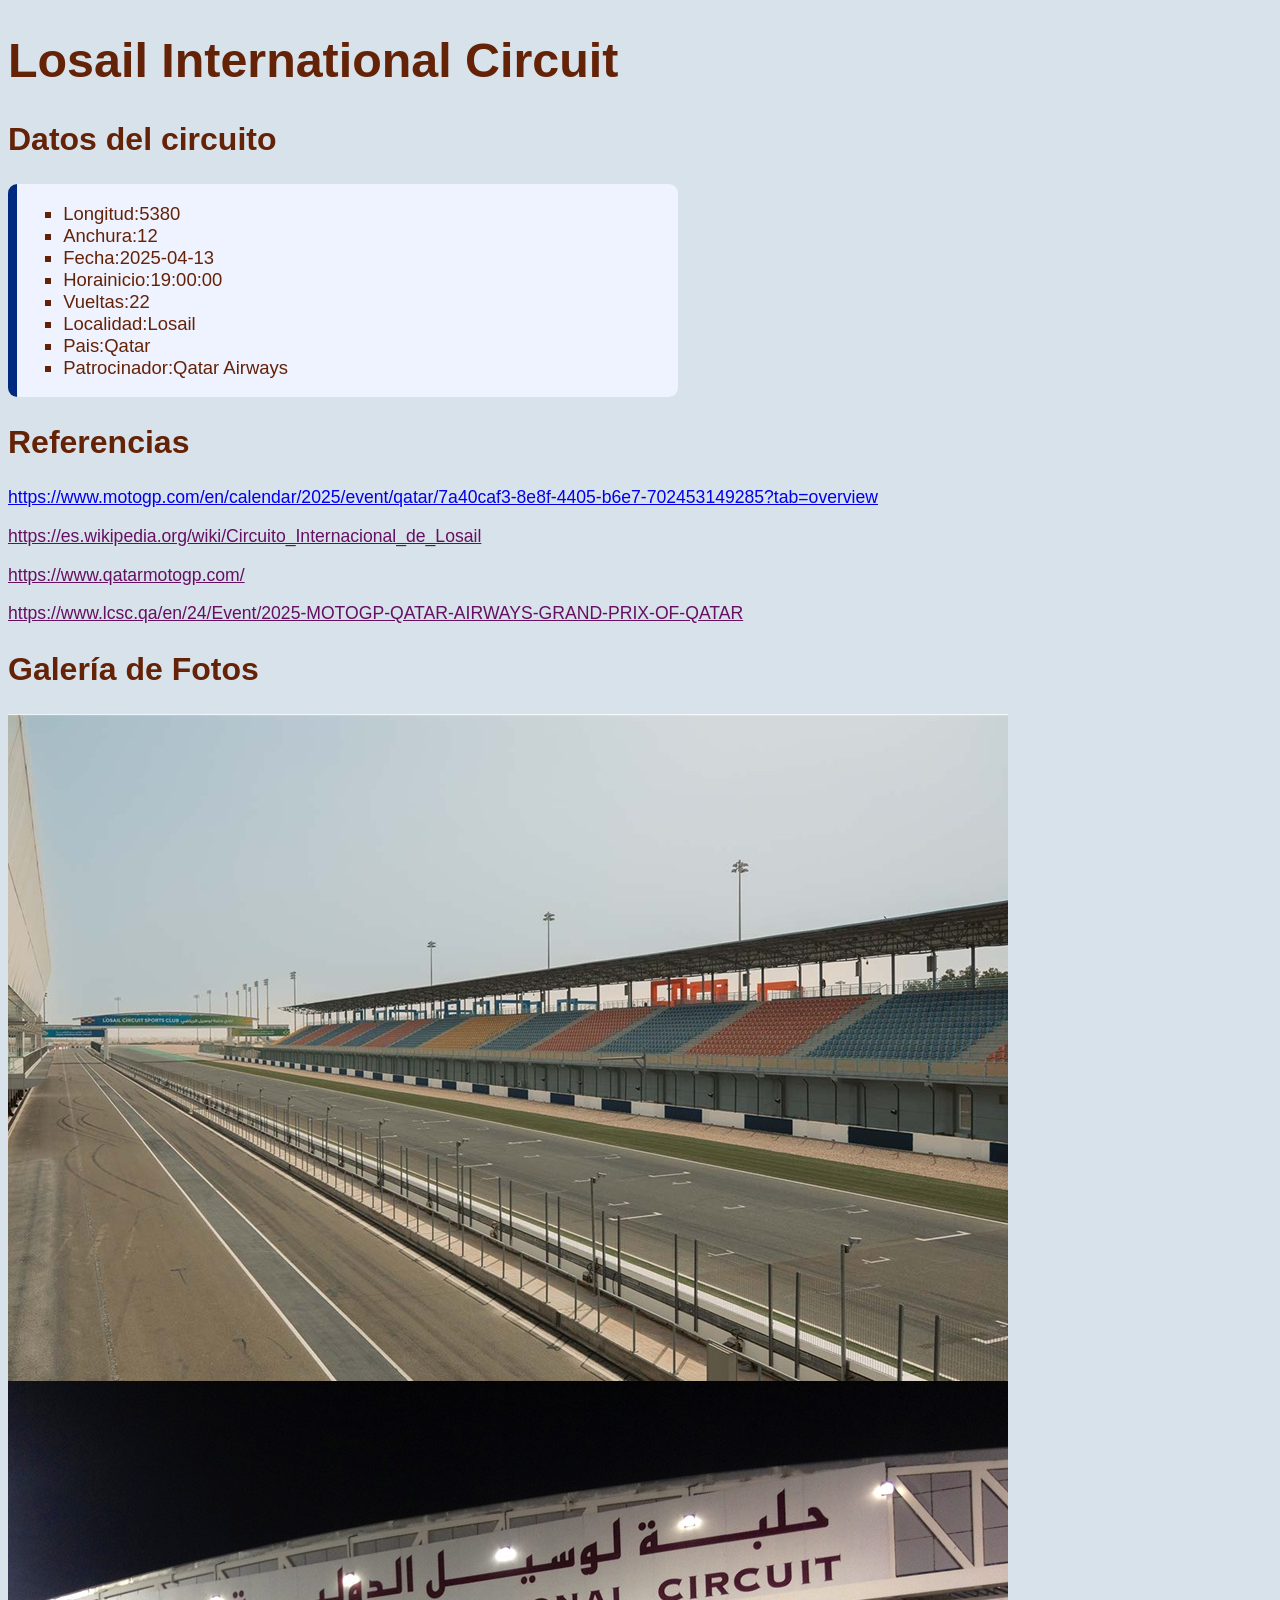
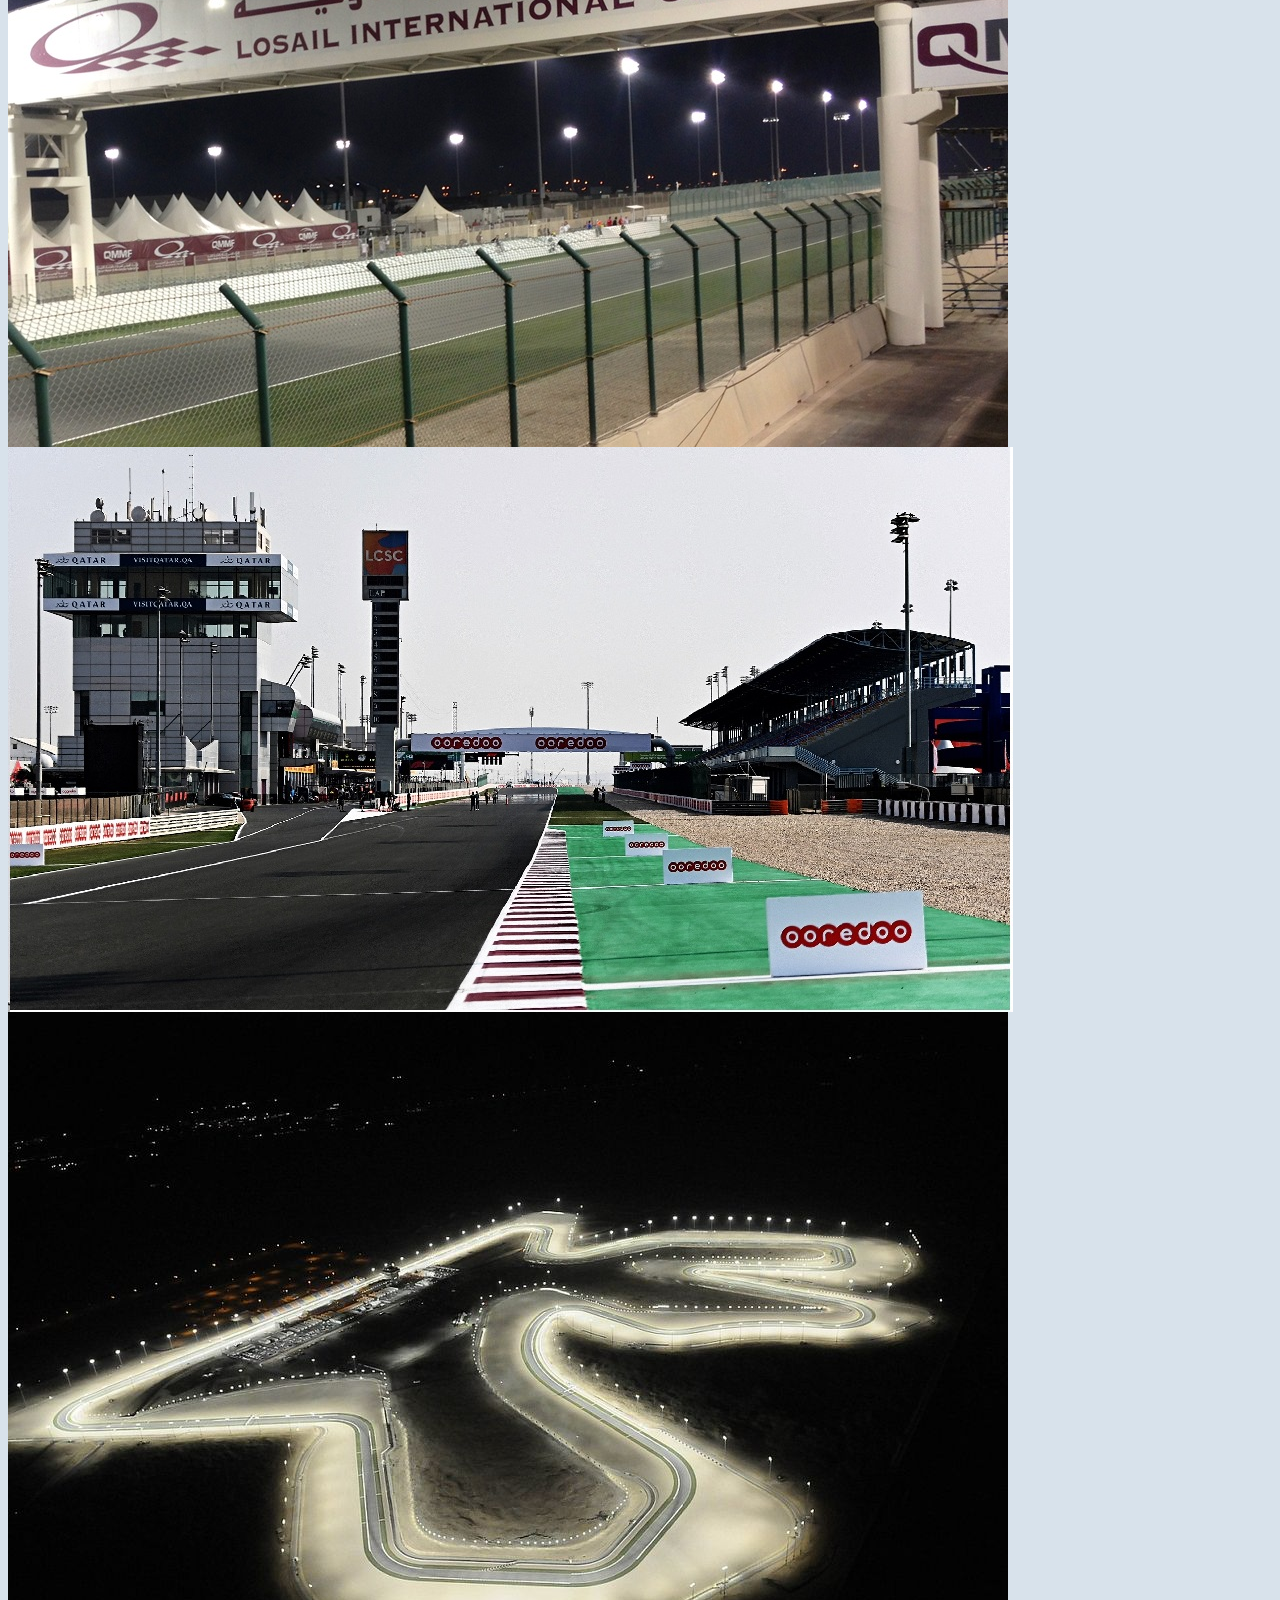
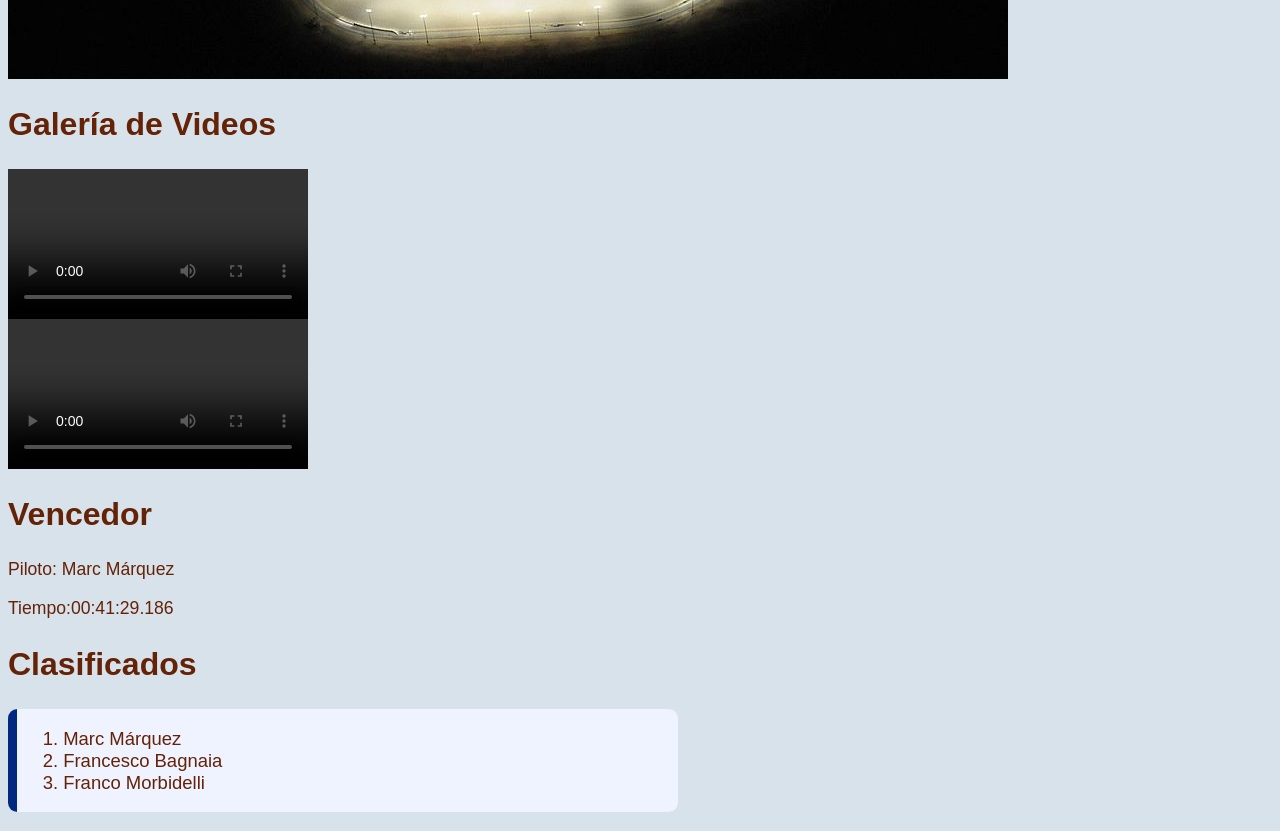
<file: xml/InfoCircuito.html>
<!DOCTYPE HTML>
<html lang="es">
<head>
    <meta charset="UTF-8">
    <title>Losail International Circuit</title>
    <meta name="author" content="Adriana Herrero González"/>
    <meta name="description" content="Información del circuito Losail International Circuit"/>
    <meta name="keywords" content="circuito,referencias,videos,galeria,fotos,vencedor,piloto,tiempo,clasificados"/>
    <meta name="viewport" content="width=device-width, initial-scale=1.0"/>
    <link rel="stylesheet" type="text/css" href="../estilo/estilo.css"/>
    <link rel="stylesheet" type="text/css" href="../estilo/layout.css"/>
    <link rel="icon" href="../multimedia/favicon.ico"/>
</head>
<body>
    <h1>Losail International Circuit</h1>
    <main>
        <section>
            <h2>Datos del circuito</h2>
            <ul>
                <li>Longitud:5380</li>
                <li>Anchura:12</li>
                <li>Fecha:2025-04-13</li>
                <li>Horainicio:19:00:00</li>
                <li>Vueltas:22</li>
                <li>Localidad:Losail</li>
                <li>Pais:Qatar</li>
                <li>Patrocinador:Qatar Airways</li>
            </ul>
        </section>
        <section>
            <h2>Referencias</h2>
                <p><a href="
            https://www.motogp.com/en/calendar/2025/event/qatar/7a40caf3-8e8f-4405-b6e7-702453149285?tab=overview" target="_blank">
            https://www.motogp.com/en/calendar/2025/event/qatar/7a40caf3-8e8f-4405-b6e7-702453149285?tab=overview</a></p>
                <p><a href="https://es.wikipedia.org/wiki/Circuito_Internacional_de_Losail" target="_blank">https://es.wikipedia.org/wiki/Circuito_Internacional_de_Losail</a></p>
                <p><a href="https://www.qatarmotogp.com/" target="_blank">https://www.qatarmotogp.com/</a></p>
                <p><a href="https://www.lcsc.qa/en/24/Event/2025-MOTOGP-QATAR-AIRWAYS-GRAND-PRIX-OF-QATAR" target="_blank">https://www.lcsc.qa/en/24/Event/2025-MOTOGP-QATAR-AIRWAYS-GRAND-PRIX-OF-QATAR</a></p>
        </section>
        <section>
            <h2>Galería de Fotos</h2>
                <img src="../multimedia/gradas.jpg" alt="Foto del circuito"/>
                <img src="../multimedia/nombreCircuito.jpg" alt="Foto del circuito"/>
                <img src="../multimedia/salidaCircuito.jpg" alt="Foto del circuito"/>
                <img src="../multimedia/vistaAereaNocturna.jpg" alt="Foto del circuito"/>
        </section>
        <section>
            <h2>Galería de Videos</h2>
                <video controls><source src="../multimedia/promoQatar.mp4" type="video/mp4">Tu navegador no soporta video HTML5.</video>
                <video controls><source src="../multimedia/videoQatar.mp4" type="video/mp4">Tu navegador no soporta video HTML5.</video>
        </section>
        <section>
            <h2>Vencedor</h2>
            <p>Piloto: Marc Márquez</p>
            <p>Tiempo:00:41:29.186</p>
        </section>
        <section>
            <h2>Clasificados</h2>
            <ol>
                <li>Marc Márquez</li>
                <li>Francesco Bagnaia</li>
                <li>Franco Morbidelli</li>
            </ol>
        </section>
    </main>
</body>
</html>
</file>
<file: estilo/estilo.css>
/* Adriana Herrero Gonzalez UO287543*/
/* Estilos generales del proyecto MotoGP-Desktop*/

/* Especificidad 001 */
body { 
    font-family:Arial,Helvetica,sans-serif;
    background-color: #d8e2eb;
    color:#642207;
    font-size: 1.1rem;
}

/* Especificidad 001 */
header {
    background-color:#00297F; /* Advertencia: El color de letra se especifica  en el selector header a : #DFCBB2 */               
    padding: 1rem 1rem;
}

/* Especificidad 002 */
header a {
    color: #DFCBB2; /* Advertencia: Hereda el color de fondo del elemento header: #00297F */ 
                      /* Los enlaces no heredan el color de letra del header, hay que definirlo explícitamente*/
    text-decoration-line: none;
}


/* Especificidad 010 */
.active {
    color:#3D3400;
    background-color: #B3DAFF;
}

/* Especificidad 002 */
header + p {
  font-size: 0.8rem;
}


/* Opcional: modificamos el grosor y el tamaño de letra para distinguir los títulos
del texto normal y que queden más claro como están divididas las secciones */
/* Especificidad 001 */
h1 {
    font-size:2.75em;
    font-weight: 700;
}

/* Especificidad 001 */
h2 {
  font-size: 2rem;
  font-weight: 600;
}

/* Especificidad 001 */
h3 {
  font-size: 1.5rem;
  font-weight: 600;
}

/* Especificidad 001 */
h4 {
  font-size: 1.25rem;
  font-weight: 600;
}

/* Especificidad 012 */
form button[name="iniciar_prueba"] {
    margin-top: 2rem; 
}

/* Especificidad 001 */
textarea {
    width: 12.5rem;    
    height: 7.5rem; 
    margin-top: 1rem;  
    margin-right: 1rem; 
}

/* Estilos de enlaces externos */
/* Especificidad 011 */
a[href^="http"] {
  color: #651062; /* Advertencia: Hereda el color de fondo del elemento body: #B3DAFF */ 
}


/* Cuando el enlace ya ha sido visitado */
/* Especificidad 011 */
a[href^="http"]:visited {
  color: #3D3E14; /* Advertencia: Hereda el color de fondo del elemento body: #B3DAFF */ 
}

/* Estilos para listas */
/* LISTAS NO ORDENADAS */
/* Especificidad 001 */
ul {
  list-style-type: square;        
  border-radius: 0.5em;
  padding: 1em 2.5em;
  font-size: 1.05em;  
  background-color: #eef3ff; /* Advertencia: Hereda el color de letra del elemento body : #642207 */
  border-left-width: 0.5em; 
  border-left-style: solid;   
  border-left-color: #00297F;      /* Barra decorativa a la izquierda */
  width:45%;
          
}

/* LISTAS ORDENADAS  */
/* Especificidad 001 */
ol {
  font-size: 1.05em;
  border-radius: 0.5em;
  background-color: #eef3ff; /* Advertencia: Hereda el color de letra del elemento body : #642207 */
  border-left-width: 0.5em; 
  border-left-style: solid;   
  border-left-color: #00297F; 
  padding: 1em 2.5em;
  width:45%;
 
}


/* Estilos para lista de definiciones */
/* Estilo general para la lista de definición */
dl {
  border-radius: 0.5em;
  background-color: #eef3ff; /* Advertencia: Hereda el color de letra del elemento body : #642207 */
  border-left-width: 0.5em; 
  border-left-style: solid;   
  border-left-color: #00297F; 
  padding: 1em 1.5em;
}

/* Destacar los términos a definir */
dl dt {
  color: #00297F;   /* Advertencia: Hereda el color de fondo del elemento dl :  #eef3ff */              
  font-weight: bold;              
  font-size: 1.2em;               
}

/* Estilo para la definición */
dl dd {
  font-size: 1em;
  padding: 0.2em 0;                         
}



/*Estilos tabla resultados Marc Márquez*/

/* Especificidad 001 */
caption {
  caption-side: top;
  font-weight: 600;
  font-size: 1.2rem;
  text-align: center;
}

/* Especificidad 001 */
table {
  font-size: 0.9em;
  border-collapse: collapse;
}


/* Especificidad 001 */
th {
  background-color: #00297F;
  color: #DFCBB2;
  border-width: 0.1em;   
  border-style: solid;
  border-color: #000000;
  padding : 1.2em;
  font-weight: bold;
}

/* Especificidad 001 */
td {
  background-color: #ffffff;
  color: #000000;
  border-width: 0.1em;   
  border-style: solid;
  border-color: #000000;
  text-align: center;
  padding : 0.5em;
 
}

/* Especificidad 002 */
td::before {
    font-weight: bold;
}
</file>
<file: estilo/layout.css>
/*Adriana Herrero Gonzalez UO287543*/
/* Esquemas de posicionamiento del proyecto MotoGP-Desktop*/


/* Especificidad 001 */
header {
    display: flex;
    flex-direction: row;
    justify-content: space-between;
    align-items: center;
    flex-wrap: wrap;
    width: auto;
}

/* Especificidad 001 */
nav {
    display: flex;
    flex-direction: row;
    flex-wrap: wrap;
    justify-content: center;
    align-items: center;
    gap: 1rem;

}

/* Especificidad 002*/
body>div {
    width: 100%;
    height: 60vh;
}

/* Especificidad 002*/
section img, section video {
    display: flex;
}


@media (min-width: 320px) and (max-width: 799px) {

    /* Especificidad 001 */
    header {
        flex-direction: column; /* Advertencia: redefinición ya que la dirección de los elementos cambia en el móvil: pasa de row a column*/
    }

    /* Especificidad 002 */
    header h1 {
        text-align: center;
        width: 100%;
    }

    /* Especificidad 001 */
    nav {
        flex-direction: column;/* Advertencia: redefinición ya que la dirección de los elementos cambia en el móvil: pasa de row a column*/
    }

    nav a {
        display: block;
        width: 100%;
        text-align: center;
    }

    /* Especificidad 011 */
    header+p {
        display: none;
    }


    /* Especificidad 001 */
    video {
        width: 100%;
        height: auto;
    }

    /* Especificidad 001 */
    audio {
        width: 100%;
    }

    /* Especificidad 003 */
    article h2+img {
        width: 100%;
        height: auto;
    }

    /* Especificidad 002 */
    section img {
        max-width: 100%;
        height: auto;
    }


    /* Especificidad 002 */
    body>div {
        width: 100%; /* Advertencia: redifinición del tamaño del mapa en móviles*/
        height: 100vh;/* Advertencia: redifinición del tamaño del mapa en móviles*/
    }

    /* Especificidad 011 */
    input[type="file"] {
        max-width: 100%;
        box-sizing: border-box;
    }

    /* Afecta a todos los enlaces dentro de párrafos en secciones con h2 o h4 (Parrafos con referencias largas para q no sobresalga)*/
    /* Especificidad 004 */
    section h2~p a,
    section h4~p a {
        line-break: anywhere;

    }

    /* Especificidad 001*/
    svg {
        width: 100%;
    }

}
</file>
<file: estilo/cards.css>
/* MotoGP-Desktop*/
/* Hoja de estilo para el juego de memoria con cartas */

/* Regla con el estilo general para las tarjetas del juego */
/* especificidad: 002 */
main article {
    width: 20vw;
    height: 20em;
    position: relative;
    transform: scale(1);
    cursor: pointer;
    transform-style: preserve-3d;
    transition: transform .5s;
    box-shadow: 0.1em 0.1em 0.1em rgba(0, 0, 0, .3);
}

/* Regla con la transformación que permite girar la carta cuando se le pone el atributo personalizado data-estado al valor volteada */
/* especificidad: 012 */
main article[data-estado=volteada] {
    transform: rotateY(180deg);
}


/* especificidad: 012 */
main article[data-estado=revelada] {
    transform: rotateY(180deg);
}

/* Reglas con los estilos generales para el encabezado y la imagen de la carta */
/* especificidad: 002 */
article h3,
article img {
    width: 100%;
    height: 100%;
    position: absolute;
    border-radius: 0.5em;
    background: #B8CEFF; /* Advertencia:hereda el color de de letra del body ->#642207*/
    backface-visibility: hidden;
}

/* Regla para centrar el texto "Memory Card" vertical y horizontalmente en cada carta */
/* especificidad: 002 */
article h3 {
    display: flex;
    flex-direction: column;
    justify-content: center;
    align-items: center;
    margin: 0;
}

/* Regla para rotar las imágenes y que se vean correctamente cuando se giran las cartas */
/* especificidad: 002 */
article img {
    transform: rotateY(180deg);
}


@media (min-width: 320px) and (max-width: 799px) {

    /* Especificidad (0,0,2)*/
    main article {
        width: 35vw; /* Advertencia: redefinición en media-query para que se vean mejor las cartas en los móviles */
        height: 20em;  /* Advertencia: redefinición en media-query para que se vean mejor las cartas en los móviles */
    }

}
</file>
<file: estilo/layout-cards.css>
/*Adriana Herrero Gonzalez UO287543*/
/*Estilos de posicionamiento para las cartas*/

/* Contenedor principal en grid */
/* Especificidad (0,0,1)*/
main {
  display: grid;
  grid-template-columns: repeat(4, 1fr);
  gap: 1rem;
  justify-items: center;

}

/* Especificidad (0,0,2)*/
section {
  grid-column: 1 / -1;  /* Título ocupa toda la primera fila */
  justify-items: center;
}



@media (min-width: 320px) and (max-width: 799px) {

    /* Especificidad (0,0,1)*/
    main {
        grid-template-columns: repeat(2, 1fr); /* Advertencia: redefinición del número de columnas para hacerlo adaptable a móviles ( de 4 a 2 columnas) */
    }

}
</file>
